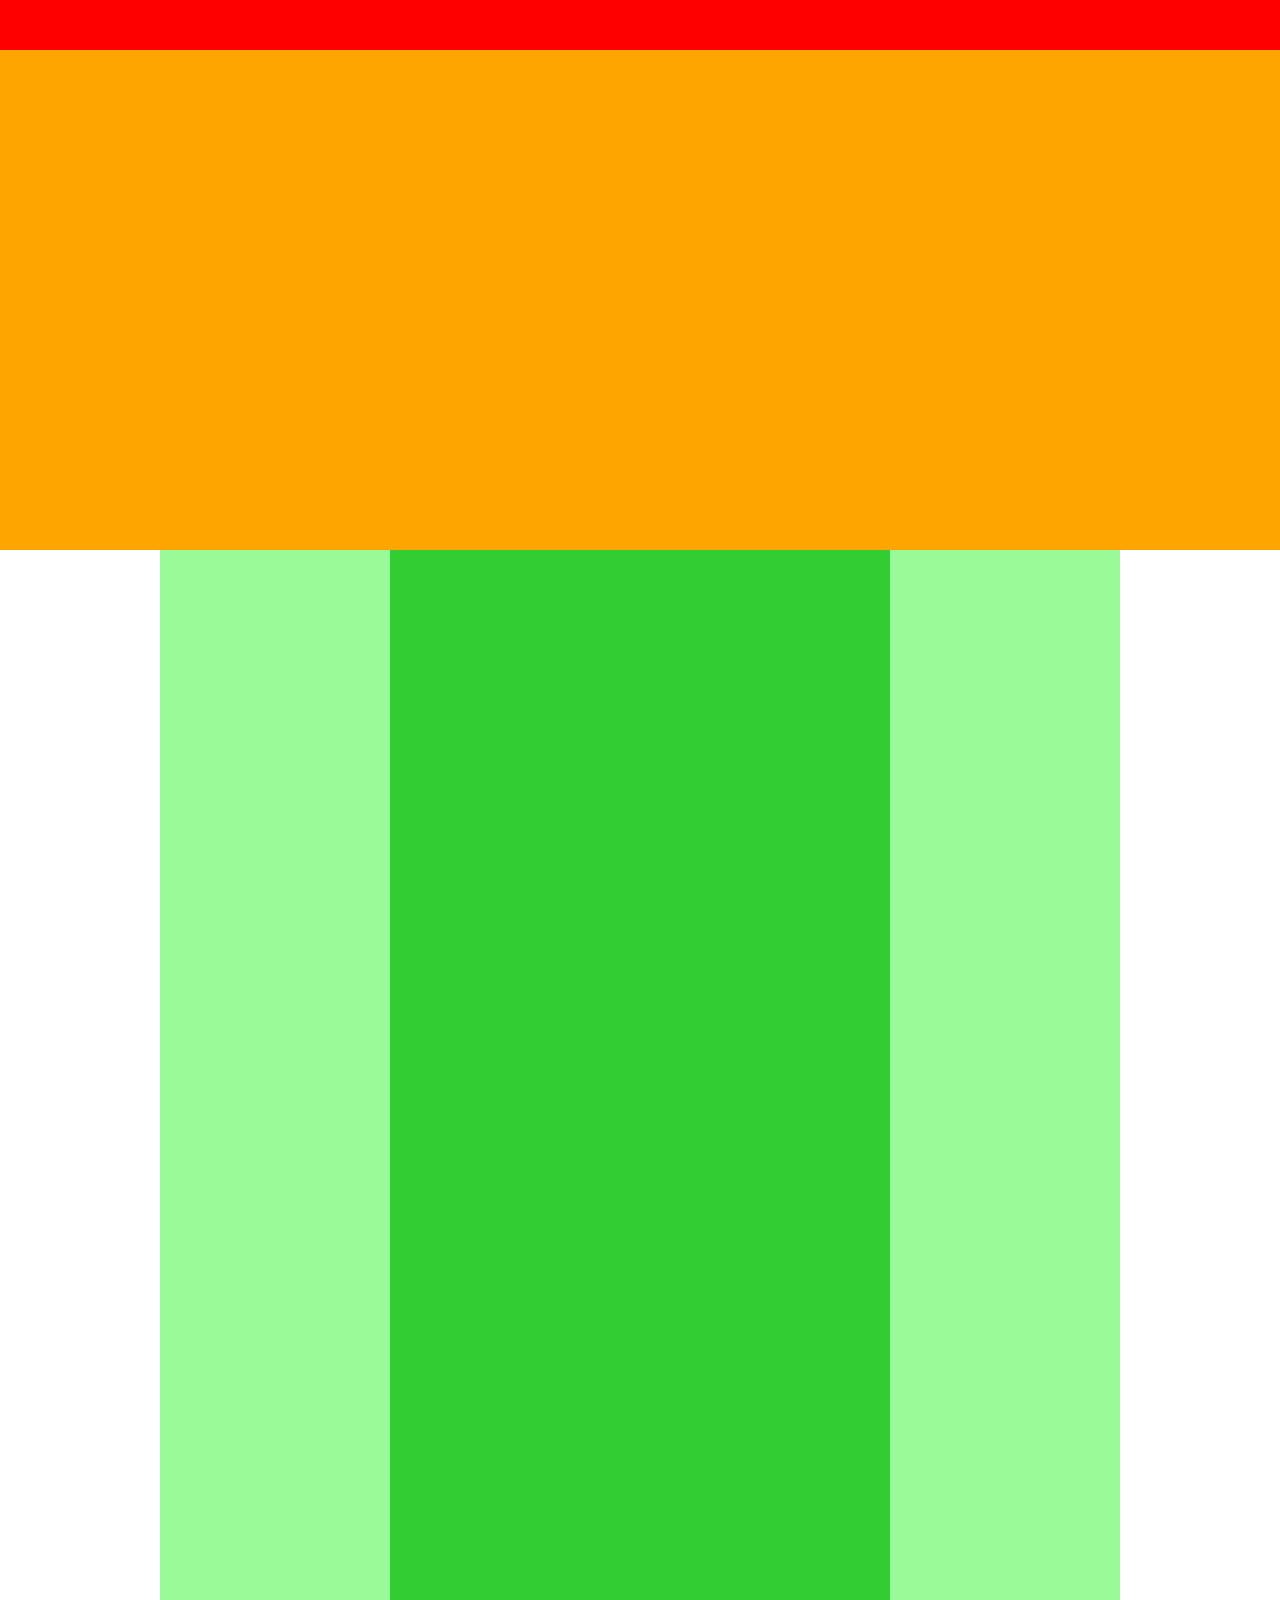
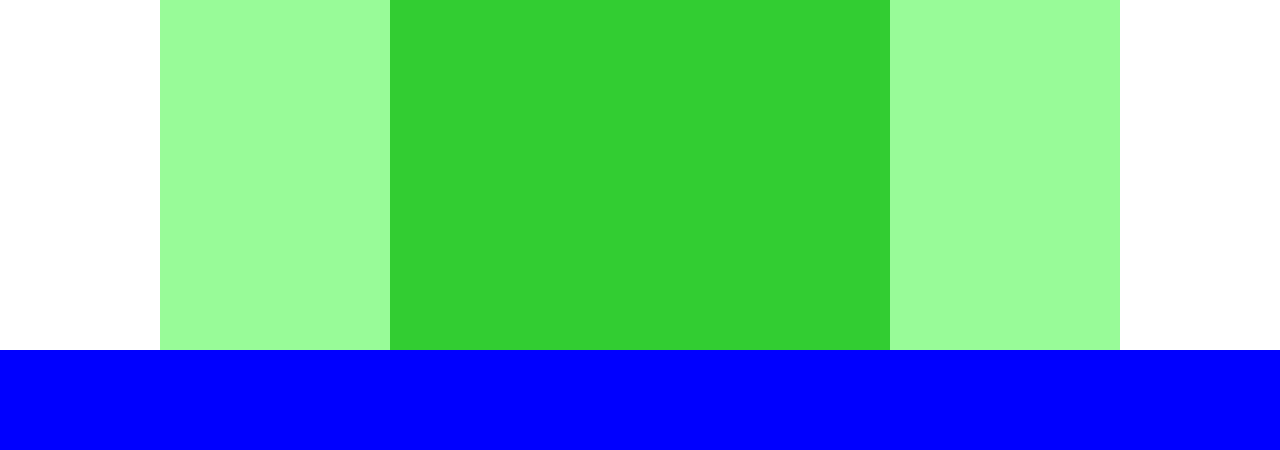
<file: chapter4_exercise/index.html>
<!DOCTYPE html>
<html lang="ja">
  <head>
    <meta charset="UTF=8" />
    <link rel="stylesheet" href="exercise.css" />
    <title>exercise</title>
  </head>
  
  <body>
    <div class="header"></div>
    <div class="main-visual"></div>
    <div class="main">
      <div class="sidebar-left"></div>
      <div class="blog"></div>
      <div class="sidebar-right"></div>
    </div>
    <div class="footer"></div>
  </body>
</html>
</file>
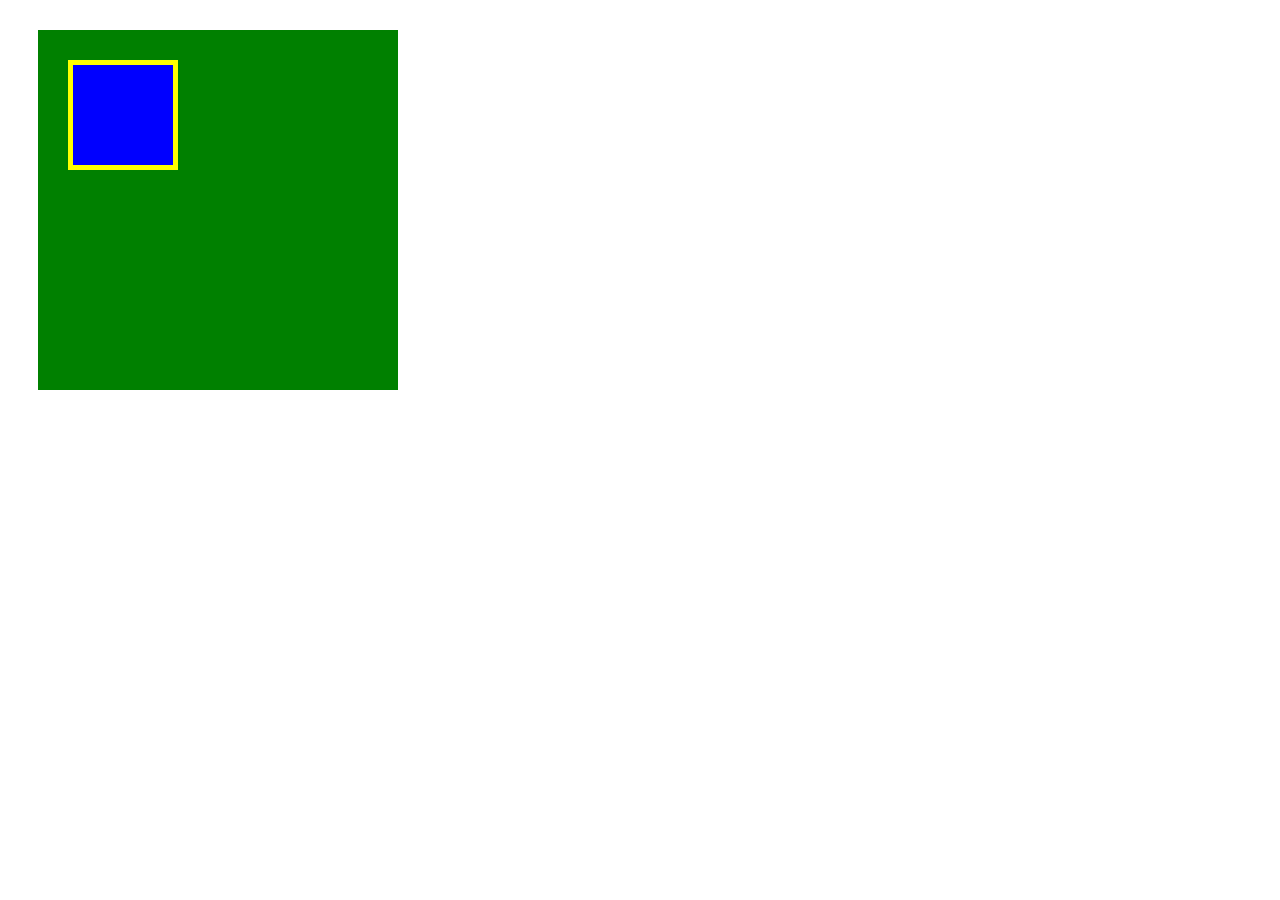
<file: box/box.html>
<!DOCTYPE html>
<html lang="ja">
  <head>
    <meta charset="UTF-8" />
    <!-- CSSファイルの読み込み -->
    <link rel="stylesheet" href="box.css" />
    <title>BOX</title>
  </head>

  <body>
    <!-- box1用のdiv -->
    <div class="box1">
      <div class="box2"></div>
    </div>
  </body>
</html>
</file>
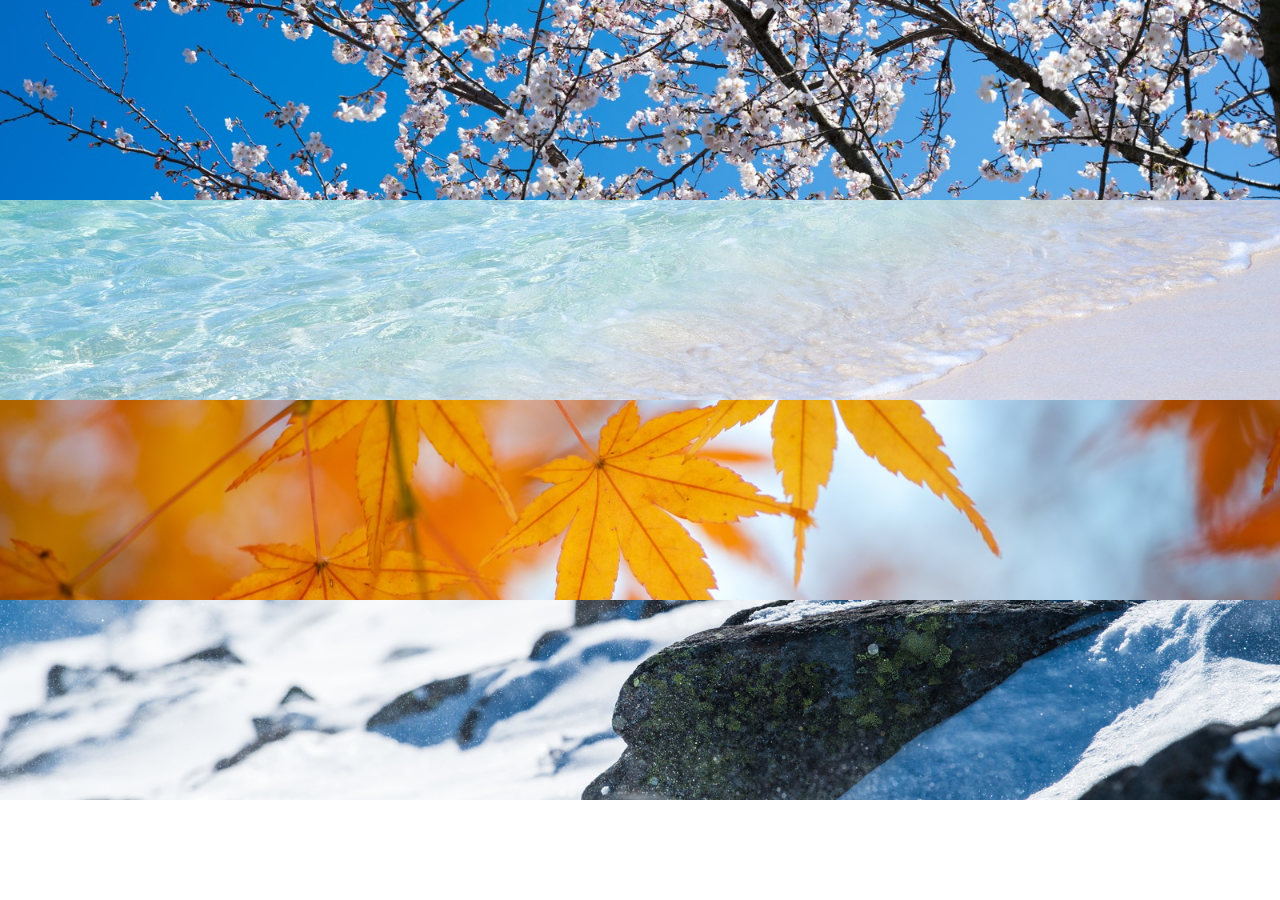
<file: chapter6_exercise/chapter6.html>
<!DOCTYPE html>
<html lang="ja">
    <head>
        <meta charset="UTF-8">
        <link rel="stylesheet" href="chapter6.css">
        <title>演習問題６</title>
    </head>
    <body>
        <div class="visual">
            <div class="visual1"></div>
            <div class="visual2"></div>
            <div class="visual3"></div>
            <div class="visual4"></div>
        </div>
    </body>
</html>
</file>
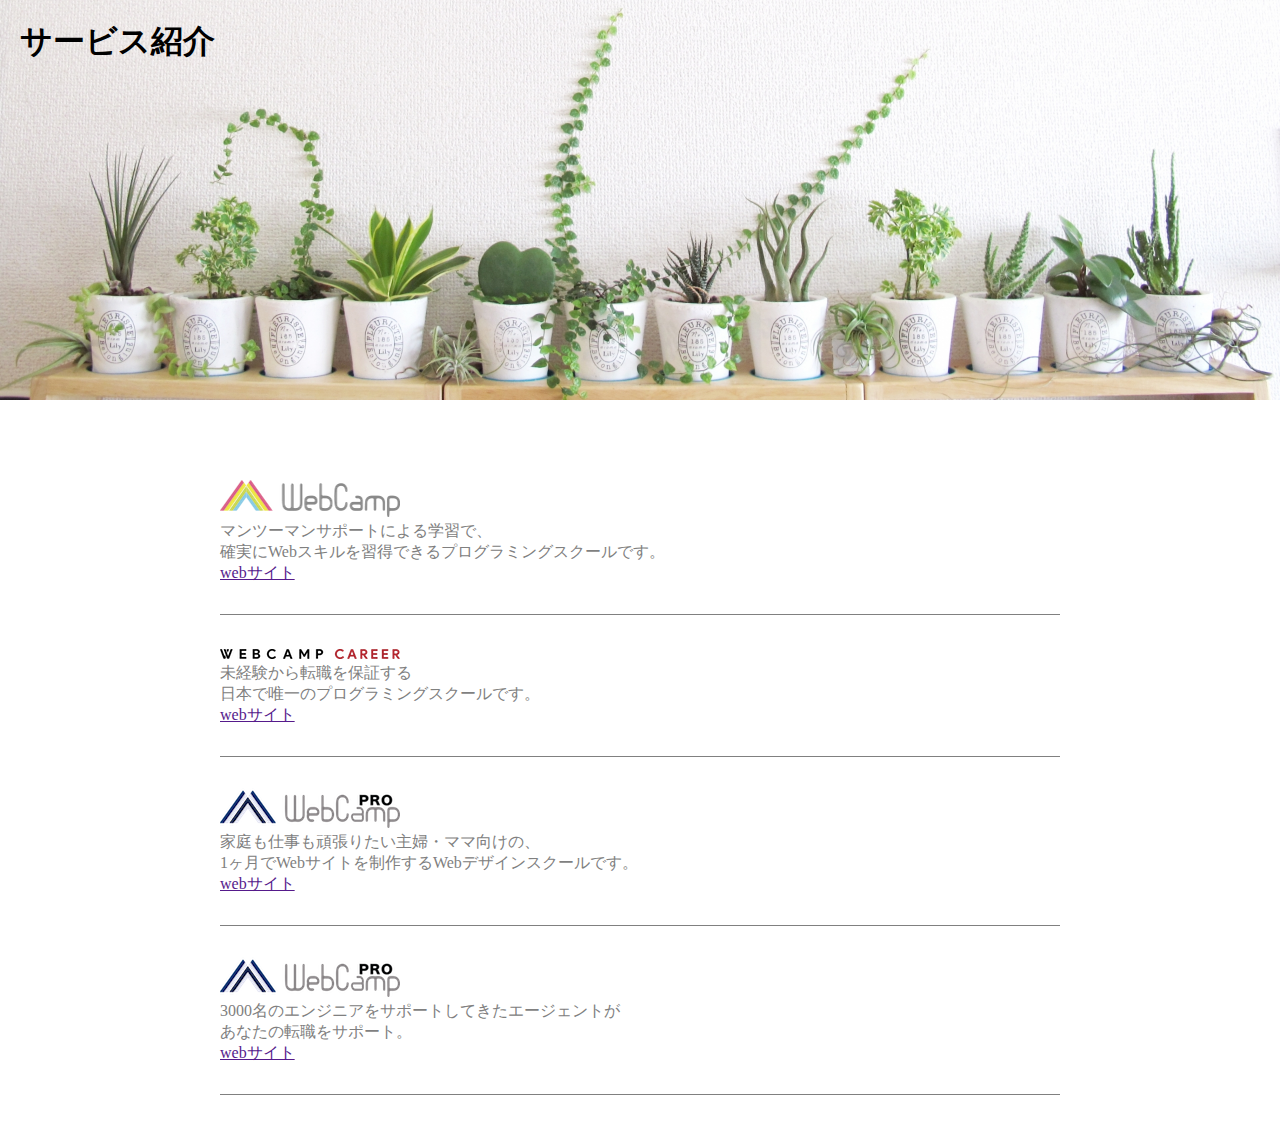
<file: chapter7_exercise/chapter7.html>
<!DOCTYPE html>
<html lang="ja">
    <head>
        <meta charset ="UTF-8">
        <link rel="stylesheet" href="chapter7.css">
        <title>演習問題7</title>
    </head>
    <body>
        <section class="main-visual">
            <h1>サービス紹介</h1>
        </section>
        
        <main>
            <div class="lesson">
                <img class="lesson-icon" src="img/wc-logo.png">
                <p class="lesson-text">
                    マンツーマンサポートによる学習で、<br>
                    確実にWebスキルを習得できるプログラミングスクールです。
                </p>
                <a class="lesson-link" href="">webサイト</a>
            </div>
            <div class="lesson">
                <img class="lesson-icon" src="img/wcc-logo.png">
                <p class="lesson-text">
                    未経験から転職を保証する<br>
                    日本で唯一のプログラミングスクールです。
                </p>
                <a class="lesson-link" href="">webサイト</a>
            </div>
            <div class="lesson">
                <img class="lesson-icon" src="img/wcp-logo.png">
                <p class="lesson-text">
                    家庭も仕事も頑張りたい主婦・ママ向けの、<br>
                    1ヶ月でWebサイトを制作するWebデザインスクールです。
                </p>
                <a class="lesson-link" href="">webサイト</a>
            </div>
            <div class="lesson">
                <img class="lesson-icon" src="img/wcp-logo.png">
                <p class="lesson-text">
                    3000名のエンジニアをサポートしてきたエージェントが<br>
                    あなたの転職をサポート。
                </p>
                <a class="lesson-link" href="">webサイト</a>
            </div>
        </main>
    </body>
</html>
</file>
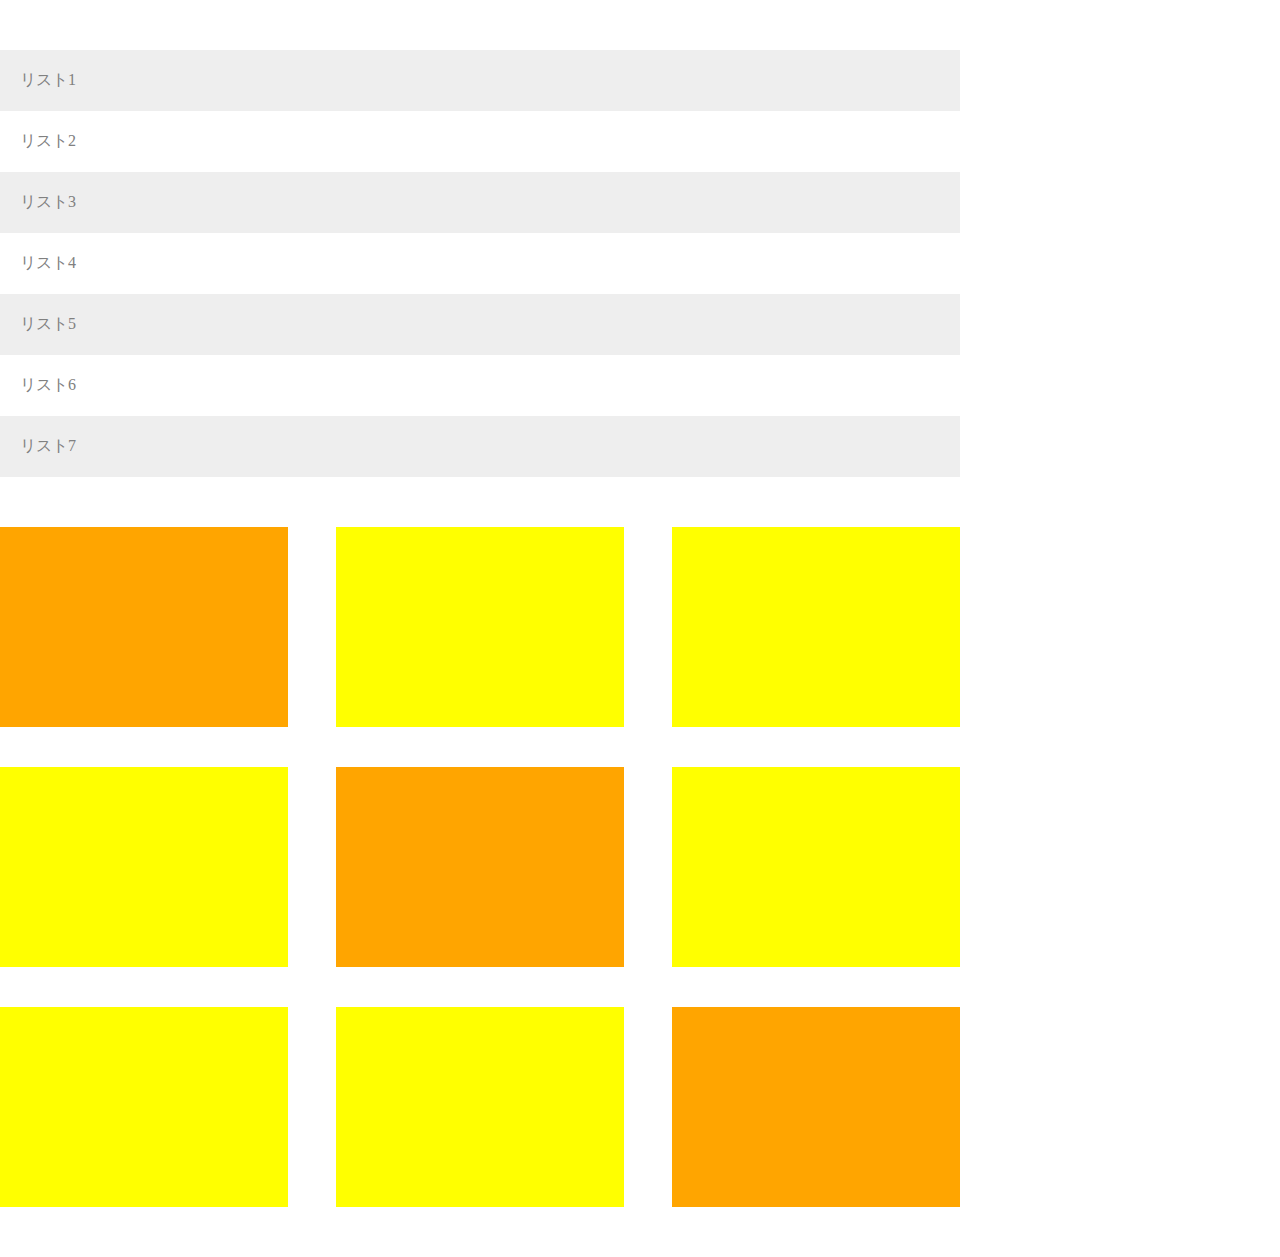
<file: chapter8_exercise/chapter8.html>
<!DOCTYPE html>
<html lang="ja">
    <head>
        <meta charset="UTF-8">
        <link rel="stylesheet" href="chapter8.css">
        <title>演習問題8</title>
    </head>
    <body>
      <main>
        <div class="list">
            <p class="list-item">リスト1</p>
            <p class="list-item">リスト2</p>
            <p class="list-item">リスト3</p>
            <p class="list-item">リスト4</p>
            <p class="list-item">リスト5</p>
            <p class="list-item">リスト6</p>
            <p class="list-item">リスト7</p>
        </div>
        <div class="image">
            <div class="image-box"></div>
            <div class="image-box"></div>
            <div class="image-box"></div>
            <div class="image-box"></div>
            <div class="image-box"></div>
            <div class="image-box"></div>
            <div class="image-box"></div>
            <div class="image-box"></div>
            <div class="image-box"></div>
        </div>
      </main>    
    </body>
</html>
</file>
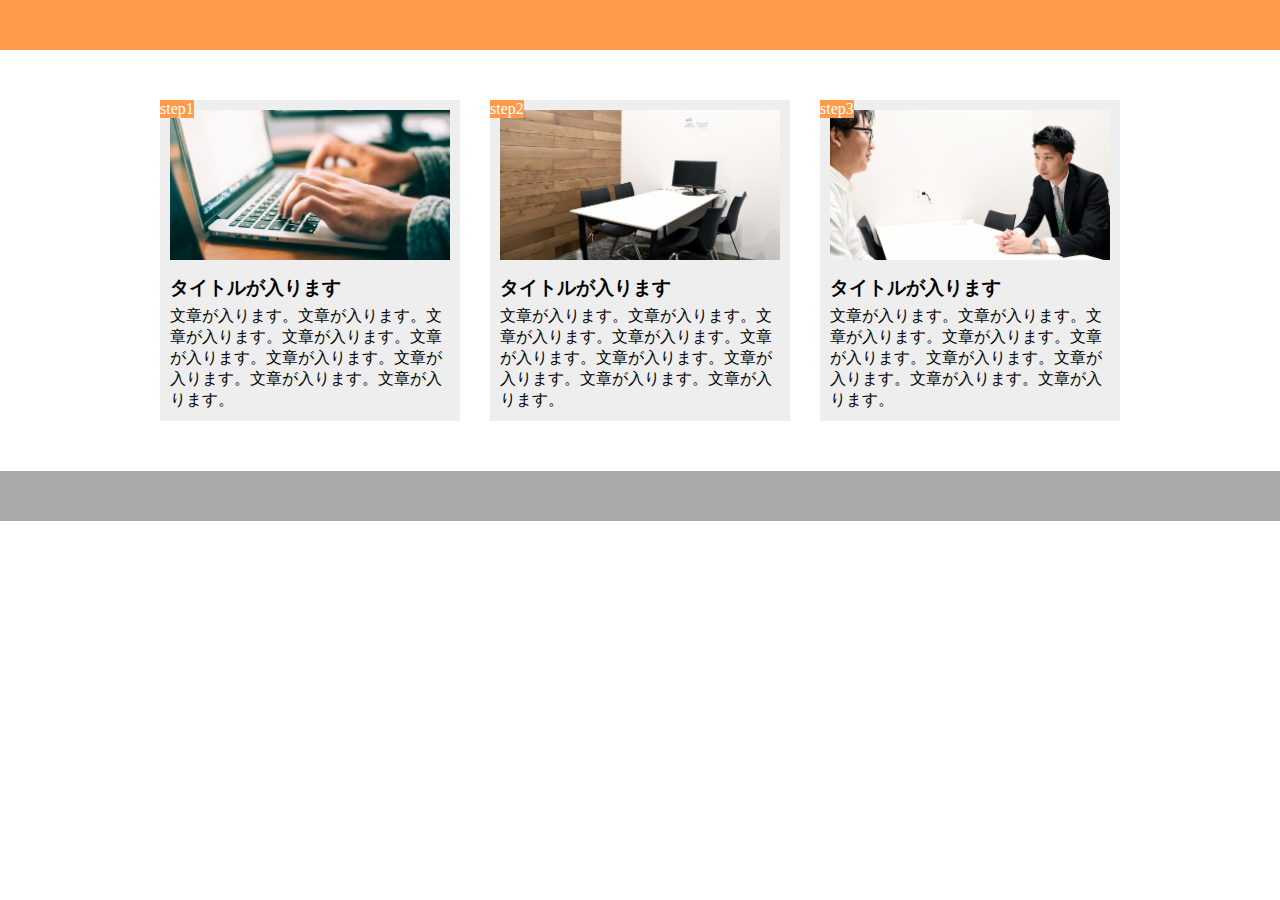
<file: chapter9_exercise2/chapter9-2.html>
<!DOCTYPE html>
<html>
    <head>
        <meta charset ="UTF-8">
        <meta name ="viewport" content="width=device-width, initial-scale=1.0")> 
        <title>９章演習問題２</title>
        <link rel="stylesheet" href="chapter9-2.css">
    </head>
    <body>
        <header></header>
        
        <main>
            <section class="contents">
                <span class="step-num">step1</span>
                <div class="img1"></div>
                <h3>タイトルが入ります</h3>
                <p class="text">文章が入ります。文章が入ります。文章が入ります。文章が入ります。文章が入ります。文章が入ります。文章が入ります。文章が入ります。文章が入ります。</p>
            </section>
            <section class="contents">
                <span class="step-num">step2</span>
                <div class="img2"></div>
                <h3>タイトルが入ります</h3>
                <p class="text">文章が入ります。文章が入ります。文章が入ります。文章が入ります。文章が入ります。文章が入ります。文章が入ります。文章が入ります。文章が入ります。</p>
            </section>
            <section class="contents">
                <span class="step-num">step3</span>
                <div class="img3"></div>
                <h3>タイトルが入ります</h3>
                <p class="text">文章が入ります。文章が入ります。文章が入ります。文章が入ります。文章が入ります。文章が入ります。文章が入ります。文章が入ります。文章が入ります。</p>
            </section>
        </main>
        
        <footer></footer>
    </body>
</html>
</file>
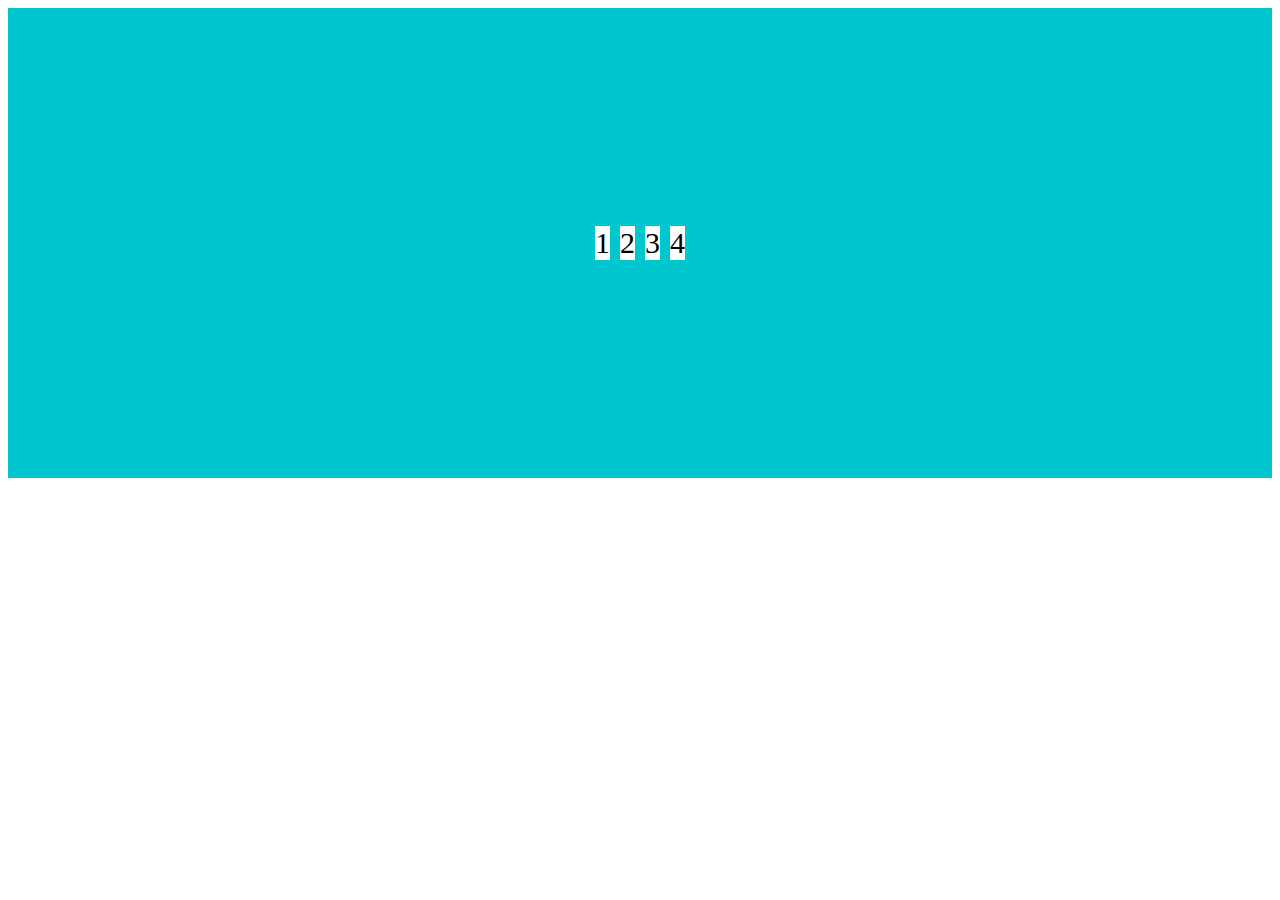
<file: flex/flex.html>
<!DOCTYPE html>
<html lang="ja">
    <head>
        <meta charset="UTF-8">
        <title>flexbox</title>
        <link rel="stylesheet" href="style.css">
    </head>
    
    <body>
        <div class="flex">
            <div>1</div>
            <div>2</div>
            <div>3</div>
            <div>4</div>
        </div>
    </body>
</html>
</file>
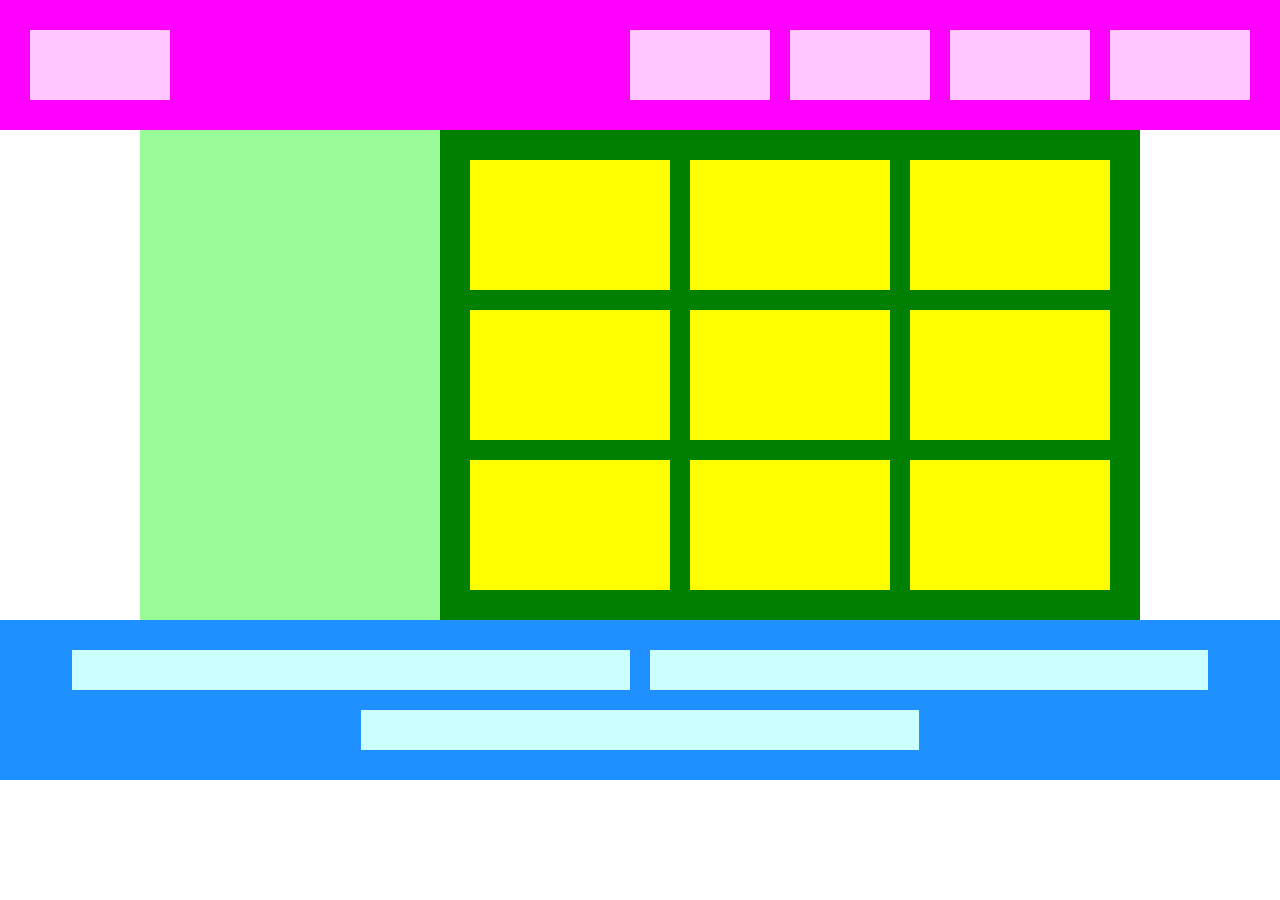
<file: flex_exercise/flex.html>
<!DOCTYPE html>
<html lang="ja">
    <head>
        <meta charset="UTF-8">
        <title>Flex</title>
        <link rel="stylesheet" href="flex.css">
    </head>
    <body>
        <header>
            <div></div>
            <div></div>
            <div></div>
            <div></div>
            <div></div>
        </header>
        <main class="main-contents">
            <div class="left-bar"></div>
            <div class="right-bar">
                <div></div>
                <div></div>
                <div></div>
                <div></div>
                <div></div>
                <div></div>
                <div></div>
                <div></div>
                <div></div>
            </div>
        </main>
        <footer>
            <div></div>
            <div></div>
            <div></div>
        </footer>
    </body>
</html>
</file>
<file: chapter4_exercise/exercise.css>
* {
  margin: 0;
  padding: 0;
  box-sizing: border-box;
}

.header {
  width: 100%;
  height: 50px;
  background-color: red;
}

.main-visual {
  width: 100%;
  height: 500px;
  background-color: orange;
}

.main {
  width: 960px;
  margin: 0 auto;
  display: flex;
  justify-content: center;
}

.sidebar-left {
  width: 230px;
  height: 1400px;
  background-color: palegreen;
}

.blog {
  width: 500px;
  height: 1400px;
  background-color: limegreen;
}

.sidebar-right {
  width: 230px;
  height: 1400px;
  background-color: palegreen;
}

.footer {
  width: 100%;
  height:100px;
  background-color: blue;
}
</file>
<file: box/box.css>
.box1{
    width: 300px;
    height: 300px;
    background-color: green;
    margin: 30px;
    padding: 30px;
}

.box2{
    width: 100px;
    height: 100px;
    background-color: blue;
    border: 5px solid yellow;
}
</file>
<file: chapter6_exercise/chapter6.css>
* {
    margin: 0;
    padding: 0;
    box-sizing: border-box;
}

.visual1 {
   background-image: url(img/box1.jpg); 
   background-size: cover;
   background-position: center;
   height: 200px;
}

.visual2 {
    background-image: url(img/box2.jpg);
    background-position: center;
    background-size: cover;
    height: 200px;
}

.visual3 {
    background-image: url(img/box3.jpg);
    background-position: center;
    background-size: cover;
    height: 200px;
}

.visual4 {
    background-image: url(img/box4.jpg);
    background-position: center;
    background-size: cover;
    height: 200px;
}
</file>
<file: chapter7_exercise/chapter7.css>
* {
    margin: 0;
    padding: 0;
    box-sizing: border-box;
}

.main-visual {
    height: 400px;
    background-image: url(img/mv.jpg);
    background-size: cover;
    background-position: bottom;
}

h1 {
    padding: 20px 20px;
}

main {
    width: 840px;
    margin: 50px auto;
}

.lesson {
    padding:30px 0;
    color: grey;
    border-bottom: 1px solid grey; 
}
</file>
<file: chapter8_exercise/chapter8.css>
* {
    padding: 0;
    margin: 0;
    box-sizing: border-box;
}

main {
    width: 960px;
}

.list {
    padding: 50px 0;
}

.list-item {
    padding: 20px;
    color: grey;
}

.list-item:nth-child(odd) {
    background-color: #eee;
}

.image {
    padding-bottom: 50px;
    display: flex;
    flex-wrap: wrap;
}

.image-box {
    width: 30%;
    height: 200px;
    margin-right: 5%;
    margin-bottom: 40px;
}

.image-box:first-child,
.image-box:nth-child(5),
.image-box:last-child {
    background-color: orange;
}

.image-box:nth-child(even),
.image-box:nth-child(3),
.image-box:nth-child(7) {
    background-color: yellow;
}

.image-box:nth-child(3),
.image-box:nth-child(6),
.image-box:last-child {
    margin-right: 0;
}
.image-box:nth-child(7),
.image-box:nth-child(8),
.image-box:last-child {
    margin-bottom: 0;
}
</file>
<file: chapter9_exercise2/chapter9-2.css>
* {
    margin: 0;
    padding: 0;
    box-sizing: border-box;
}

header {
    height: 50px;
    background-color: #FF9A4B;
}

main {
    width: 960px;
    margin: 50px auto;
    display: flex;
}

.contents {
    width: 300px;
    margin-right: 30px;
    background-color: #EEEEEE;
    padding: 10px;
    position: relative;
}

.contents:last-child {
    margin-right: 0;
}

.step-num {
    background-color: #FF9A4B;
    color: #fff;
    position: absolute;
    top: 0;
    left: 0;
}

.img1, .img2, .img3 {
    height: 150px;
}

.img1 {
    background-image: url(img/flow01.png);
    background-size: cover;
    background-position: bottom;
}   

.img2 {
    background-image: url(img/flow02.png);
    background-size: cover;
    background-position: bottom;
} 

.img3 {
    background-image: url(img/flow03.png);
    background-size: cover;
    background-position: bottom;
} 

h3 {
    margin-top: 15px;
    margin-bottom: 5px;
}


footer{
    height: 50px;
    background-color: #AAAAAA;
}

@media screen and (max-width:768px) {
    main {
        width: 100%;
        display: block;
    }
    
    .contents {
        width: 90%;
        margin: 0 auto;
        margin-bottom: 20px;
    }
    
    .contents:last-child {
        margin: 0 auto;
    }
}
</file>
<file: flex/style.css>
.flex {
    background-color: #00c7ce;
    height: 50vh;
    padding: 10px;
    display: flex;
    justify-content: center;
    align-items: center;
}

.flex > div {
    background-color: #fff;
    margin: 5px;
    font-size: 30px;
}
</file>
<file: flex_exercise/flex.css>
* {
    margin: 0;
    padding: 0;
    box-sizing: border-box;
}

header {
    width: 100%;
    padding: 30px 20px;
    background-color: #ff00ff;
    display: flex;
    justify-content: flex-end;
}

header > div {
    background-color: #ffc6ff;
    margin: 0 10px;
    height: 70px;
    flex-basis: 140px;
}

header > :first-child {
    margin-right: auto;
}

.main-contents {
    display: flex;
    justify-content: center;
}

.left-bar {
    width: 300px;
    padding: 0;
    background-color: palegreen;
}

.right-bar {
    max-width: 700px;
    padding: 20px;
    flex-grow: 1;
    background-color: green;
    display: flex;
    flex-wrap: wrap;
    justify-content: center;
}

.right-bar > div {
    flex-basis: 200px;
    height: 130px;
    margin: 10px;
    background-color: yellow;
}

footer {
    width: 100%;
    padding: 20px;
    background-color: #1e90ff;
    display: flex;
    flex-wrap: wrap;
    justify-content: center;
}

footer > div {
    background-color: #ccffff;
    flex-basis: 45%;
    max-width: 600px;
    height: 40px;
    margin: 10px;
}
</file>
